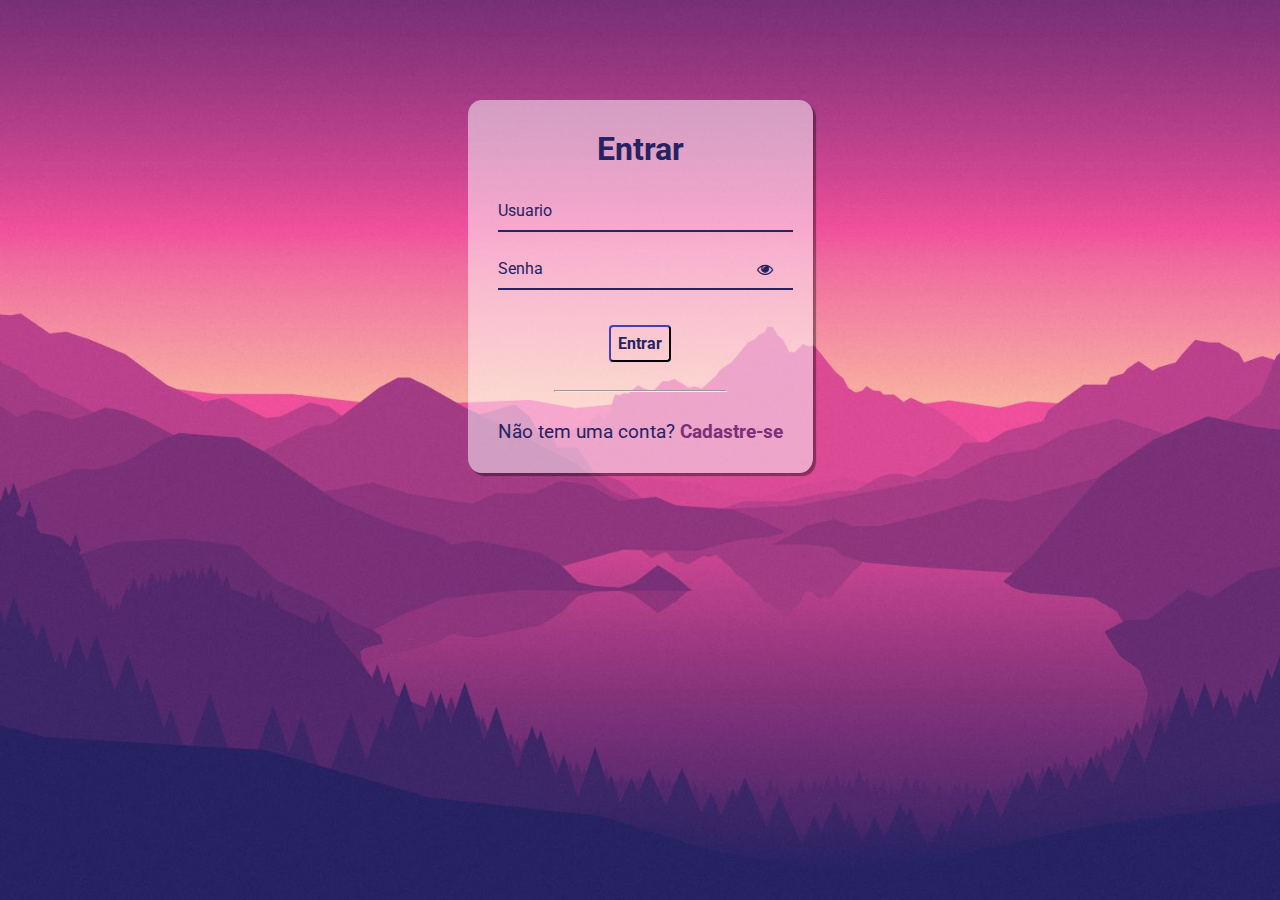
<file: assets/index.html>
<!DOCTYPE html>
<html lang="pt-br">
<head>
    <meta charset="UTF-8">
    <meta name="viewport" content="width=device-width, initial-scale=1.0">
    <title>Home</title>
</head>
<body>
    <h1 id="logado"></h1>

    <button onclick="sair()">Sair</button>

    <script src="./js/index.js"></script>
</body>
</html>
</file>
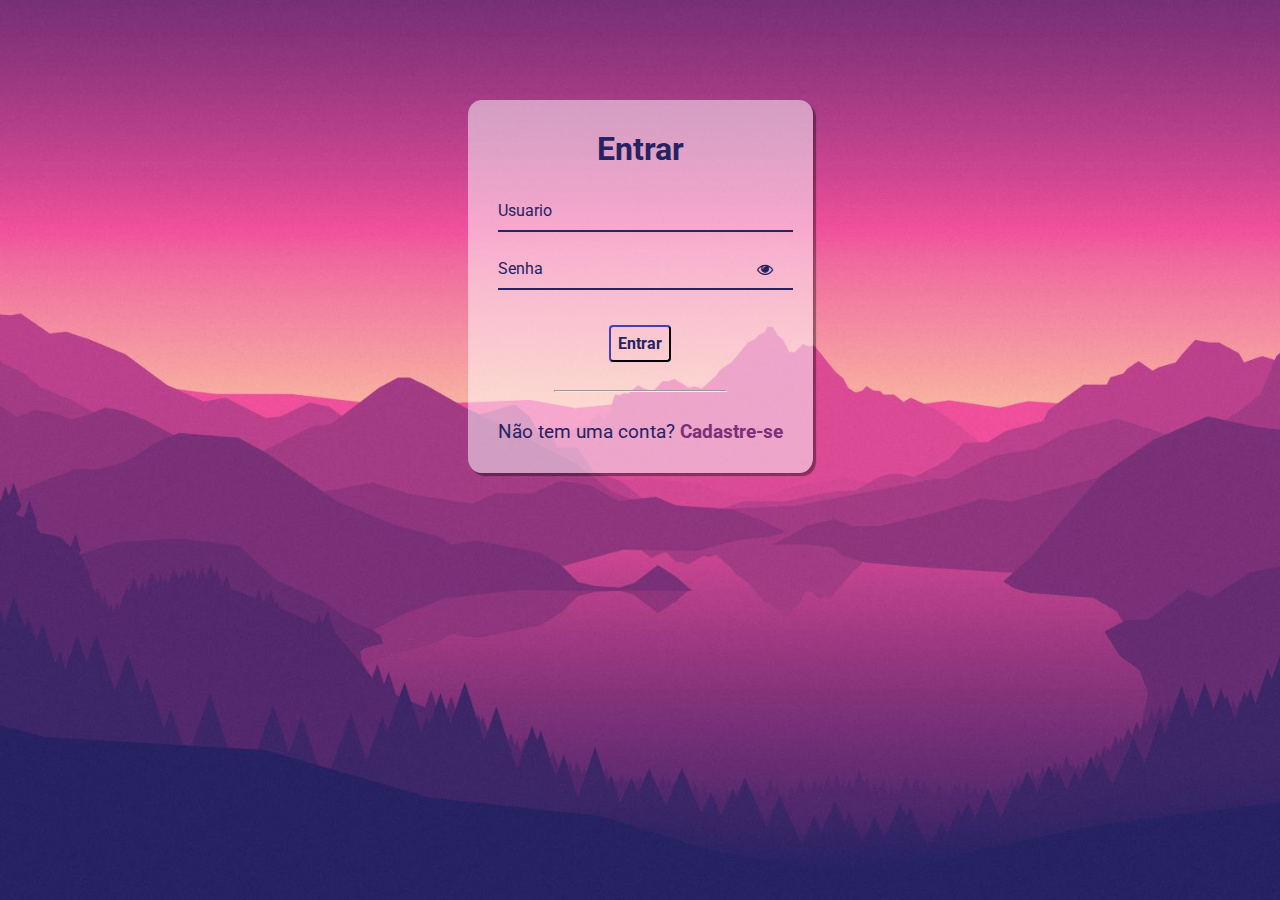
<file: assets/html/signin.html>
<!DOCTYPE html>
<html lang="pt-br">
<head>
    <meta charset="UTF-8">
    <meta name="viewport" content="width=device-width, initial-scale=1.0">
    <link
      rel="stylesheet"
      href="https://stackpath.bootstrapcdn.com/font-awesome/4.7.0/css/font-awesome.min.css"
    />
    <link rel="stylesheet" href="../css/signin.css">
    <title>Sign-in</title>
</head>
<body>
    <div class="container">
        <div class="card">
          <h1>Entrar</h1>
  
          <div id="msgError"></div>
  
          <div class="label-float">
            <input type="text" id="usuario" paceholder="" required />
            <label id="userLabel" for="usuario">Usuario</label>
          </div>
  
          <div class="label-float">
            <input type="password" id="senha" paceholder="" required />
            <label id="senhaLabel" for="senha">Senha</label>
            <i class="fa fa-eye" aria-hidden="true"></i>
          </div>
  
          <div class="justify-center">
            <button onclick="entrar()">Entrar</button>
          </div>
  
          <div class="justify-center">
            <hr />
          </div>
  
          <p>
            Não tem uma conta?
            <a href="./signup.html">
              Cadastre-se
            </a>
          </p>
        </div>
      </div>
  
      <script src="../js/signin.js"></script>
</body>
</html>
</file>
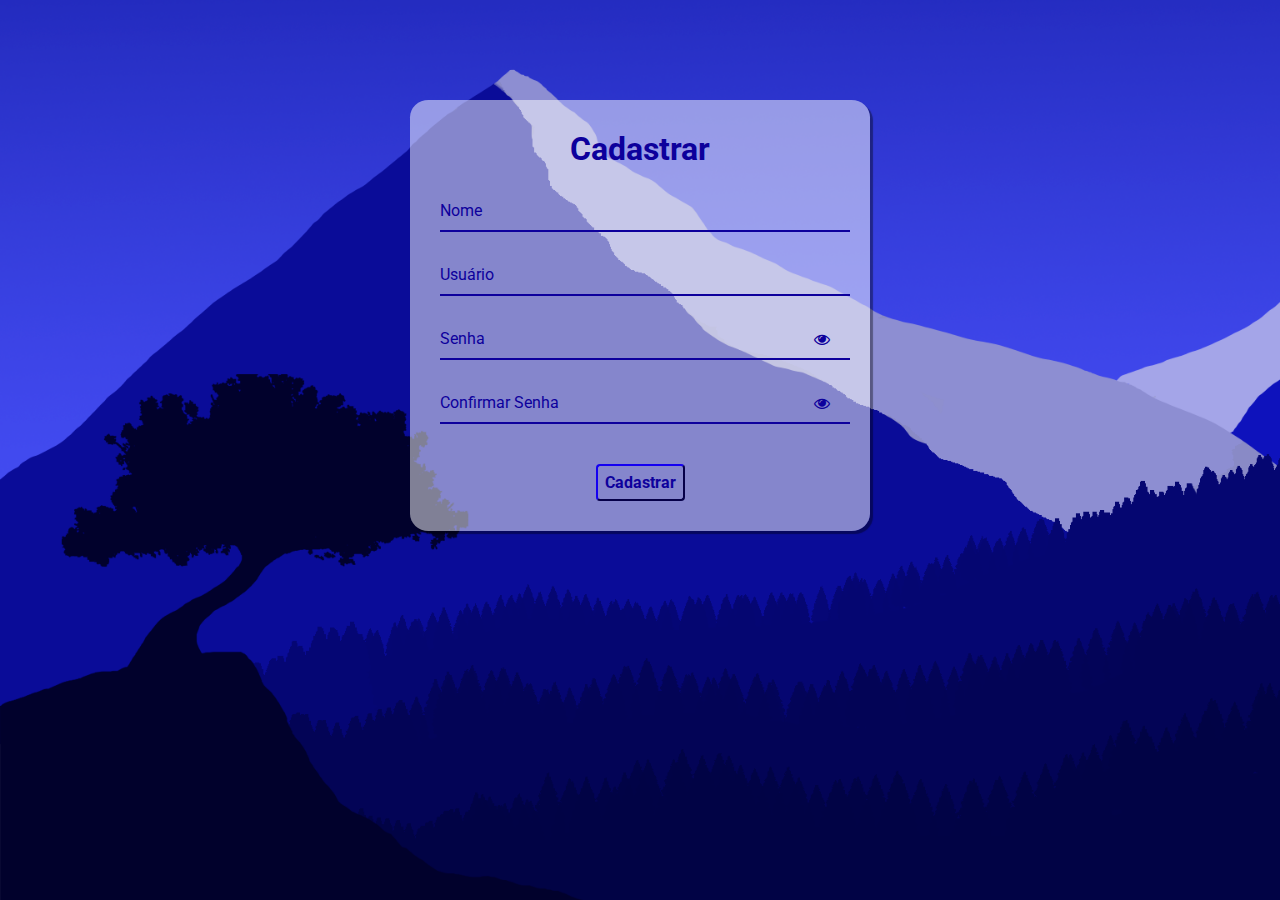
<file: assets/html/signup.html>
<!DOCTYPE html>
<html lang="pt-br">
<head>
    <meta charset="UTF-8">
    <meta name="viewport" content="width=device-width, initial-scale=1.0">
    <link
      rel="stylesheet"
      href="https://stackpath.bootstrapcdn.com/font-awesome/4.7.0/css/font-awesome.min.css"
      />
      <link rel="stylesheet" href="../css/signup.css">
    <title>Sign-up</title>
</head>
<body>
    <div class="container">
        <div class="card">
          <h1>Cadastrar</h1>
  
          <div id="msgError"></div>
          <div id="msgSuccess"></div>
  
          <div class="label-float">
            <input type="text" id="nome" placeholder=" " required />
            <label id="labelNome" for="nome">Nome</label>
          </div>
  
          <div class="label-float">
            <input type="text" id="usuario" placeholder=" " required />
            <label id="labelUsuario" for="usuario">Usuário</label>
          </div>
  
          <div class="label-float">
            <input type="password" id="senha" placeholder=" " required />
            <label id="labelSenha" for="senha">Senha</label>
            <i id="verSenha" class="fa fa-eye" aria-hidden="true"></i>
          </div>
  
          <div class="label-float">
            <input type="password" id="confirmSenha" placeholder=" " required />
            <label id="labelConfirmSenha" for="confirmSenha"
              >Confirmar Senha</label
            >
            <i id="verConfirmSenha" class="fa fa-eye" aria-hidden="true"></i>
          </div>
  
          <div class="justify-center">
            <button onclick="cadastrar()">Cadastrar</button>
          </div>
        </div>
      </div>
  
      <script src="../js/signup.js"></script>
</body>
</html>
</file>
<file: assets/css/signin.css>
@import url('https://fonts.googleapis.com/css2?family=Roboto:ital,wght@0,100;0,300;0,400;0,500;0,700;0,900;1,100;1,300;1,400;1,500;1,700;1,900&display=swap');

* {
  margin: 0;
  padding: 0;
  font-family: 'Roboto', sans-serif;
}

body {
  background-image: url("../images/bg-signin.jpg");
  background-repeat: no-repeat;
  background-size: cover;
  background-attachment: fixed
  
}

.container {
  display: flex;
  justify-content: center;
  width: 100%;
  margin-top: 100px;
}

.card {
  background-color: #ffffff80;
  padding: 30px;
  border-radius: 4%;
  box-shadow: 3px 3px 1px 0px #00000060
}

h1{
  text-align: center;
  margin-bottom: 20px;
  color: #272262
}

.label-float input{
  width: 100%;
  padding: 5px 5px;
  display: inline-block;
  border: 0;
  border-bottom: 2px solid #272262;
  background-color: transparent;
  outline: none;
  min-width: 180px;
  font-size: 16px;
  transition: all .3s ease-out;
  border-radius: 0;
  
}

.label-float{
  position: relative;
  padding-top: 13px;
  margin-top: 5%;
  margin-bottom: 5%;
}

.label-float input:focus{
  border-bottom: 2px solid #4038a0;
}

.label-float label{
  color: #272262;
 
  position: absolute;
  top: 0;
  left: 0;
  margin-top: 13px;
  transition: all .3s ease-out;
}

.label-float input:focus + label,
.label-float input:valid + label{
  font-size: 13px;
  margin-top: 0;
  color: #4038a0
}

button{
  background-color: transparent;
  border-color: #272262;
  color: #272262;
  padding: 7px;
  font-weight: bold;
  font-size: 12pt;
  margin-top: 20px;
  border-radius: 4px;
  cursor: pointer;
  outline: none;
  transition: all .4s ease-out;
}

button:hover{
  background-color: #272262;
  color: #fff;
}

.justify-center{
  display: flex;
  justify-content: center;
}

hr{
  margin-top: 10%;
  margin-bottom: 10%;
  width: 60%;
}

p{
  color: #272262;
  font-size: 14pt;
  text-align: center;
}

a{
  color: #7a3077;
  font-weight: bold;
  text-decoration: none;
  transition: all .3s ease-out;
}

a:hover{
  color: #272262;
}

.fa-eye{
  position: absolute;
  top: 15px;
  right: 10px;
  cursor: pointer;
  color: #272262;
}

 #msgError{
  text-align: center;
  color: #ff0000;
  background-color: #ffbbbb;
  padding: 10px;
  border-radius: 4px;
  display: none;
}
</file>
<file: assets/css/signup.css>
@import url('https://fonts.googleapis.com/css2?family=Roboto:ital,wght@0,100;0,300;0,400;0,500;0,700;0,900;1,100;1,300;1,400;1,500;1,700;1,900&display=swap');

* {
  margin: 0;
  padding: 0;
  font-family: 'Roboto', sans-serif;
}

body {
  background-image: url("../images/bg-signup.png");
  background-repeat: no-repeat;
  background-size: cover;
  background-attachment: fixed
  
}

.container {
  display: flex;
  justify-content: center;
  width: 100%;
  margin-top: 100px;
}

.card {
  background-color: #ffffff80;
  padding: 30px;
  border-radius: 4%;
  box-shadow: 3px 3px 1px 0px #00000060;
  width: 400px;
}

h1{
  text-align: center;
  margin-bottom: 20px;
  color: #0d009c
}

.label-float input{
  width: 100%;
  padding: 5px 5px;
  display: inline-block;
  border: 0;
  border-bottom: 2px solid #0d009c;
  background-color: transparent;
  outline: none;
  min-width: 180px;
  font-size: 16px;
  transition: all .3s ease-out;
  border-radius: 0;
  
}

.label-float{
  position: relative;
  padding-top: 13px;
  margin-top: 5%;
  margin-bottom: 5%;
}

.label-float input:focus{
  border-bottom: 2px solid #4038a0;
}

.label-float label{
  color: #0d009c;

  position: absolute;
  top: 0;
  left: 0;
  margin-top: 13px;
  transition: all .3s ease-out;
}

.label-float input:focus + label,
.label-float input:valid + label{
  font-size: 13px;
  margin-top: 0;
  color: #4038a0
}

button{
  background-color: transparent;
  border-color: #0d009c;
  color: #0d009c;
  padding: 7px;
  font-weight: bold;
  font-size: 12pt;
  margin-top: 20px;
  border-radius: 4px;
  cursor: pointer;
  outline: none;
  transition: all .4s ease-out;
}

button:hover{
  background-color: #0d009c;
  color: #fff;
}

.justify-center{
  display: flex;
  justify-content: center;
}

.fa-eye{
  position: absolute;
  top: 15px;
  right: 10px;
  cursor: pointer;
  color: #0d009c;
}

#msgError{
  text-align: center;
  color: #ff0000;
  background-color: #ffbbbb;
  padding: 10px;
  border-radius: 4px;
  display: none;
}

#msgSuccess{
  text-align: center;
  color: #00bb00;
  background-color: #bbffbe;
  padding: 10px;
  border-radius: 4px;
  display: none;
}
</file>
